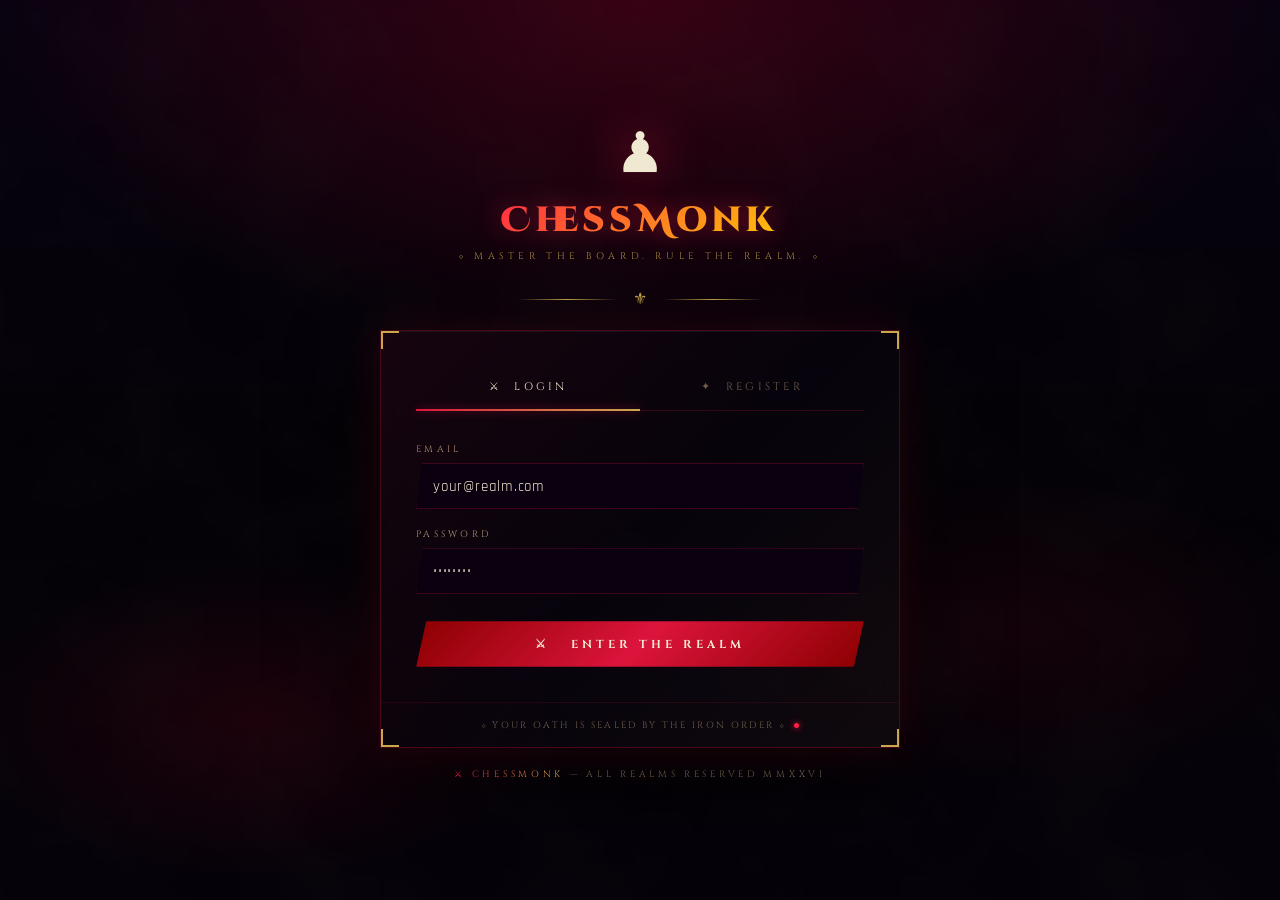
<file: frontend/assets/index.html>
<!DOCTYPE html>
<html lang="en">
<head>
<meta charset="UTF-8"/>
<meta name="viewport" content="width=device-width, initial-scale=1.0"/>
<title>ChessMonk — Enter the Board</title>
<link href="https://fonts.googleapis.com/css2?family=Cinzel+Decorative:wght@400;700;900&family=Cinzel:wght@400;600;700&family=Rajdhani:wght@300;400;500;600;700&display=swap" rel="stylesheet"/>
<style>
:root {
  --crimson:#dc143c; --crimson-bright:#ff1a4a; --crimson-dark:#8b0000;
  --crimson-glow:rgba(220,20,60,0.6); --crimson-dim:rgba(220,20,60,0.15);
  --gold:#c9a84c; --gold-bright:#ffd700; --gold-glow:rgba(201,168,76,0.5);
  --glass-bg:rgba(8,4,12,0.75); --glass-border:rgba(220,20,60,0.3);
  --black-deep:#020005; --text-primary:#f0e8d0;
  --text-secondary:#b09878; --text-dim:rgba(176,152,120,0.6);
}
*,*::before,*::after{box-sizing:border-box;margin:0;padding:0;}
html,body{height:100%;}
body{
  font-family:'Rajdhani',sans-serif;
  background:var(--black-deep);
  color:var(--text-primary);
  min-height:100vh;
  display:flex;flex-direction:column;
  align-items:center;justify-content:center;
  overflow-x:hidden;padding:32px 16px;
}

.bg-canvas{
  position:fixed;inset:0;z-index:0;
  background:
    radial-gradient(ellipse 80% 60% at 50% 0%,rgba(100,0,20,0.5) 0%,transparent 65%),
    radial-gradient(ellipse 40% 30% at 20% 80%,rgba(80,0,15,0.3) 0%,transparent 60%),
    radial-gradient(ellipse 40% 30% at 80% 70%,rgba(60,0,10,0.25) 0%,transparent 60%),
    linear-gradient(180deg,#06000e 0%,#020005 50%,#040008 100%);
}
.mist-layer{
  position:fixed;inset:0;z-index:1;
  background:url("data:image/svg+xml,%3Csvg xmlns='http://www.w3.org/2000/svg' width='800' height='600'%3E%3Cfilter id='noise'%3E%3CfeTurbulence type='fractalNoise' baseFrequency='0.008' numOctaves='4' seed='2'/%3E%3CfeColorMatrix type='saturate' values='0'/%3E%3C/filter%3E%3Crect width='100%25' height='100%25' filter='url(%23noise)' opacity='0.04'/%3E%3C/svg%3E") repeat;
  animation:mistDrift 30s linear infinite;opacity:0.6;pointer-events:none;
}
@keyframes mistDrift{0%,100%{transform:translate(0,0);}50%{transform:translate(-3%,-2%);}}

.embers{position:fixed;inset:0;z-index:2;pointer-events:none;overflow:hidden;}
.ember{
  position:absolute;width:2px;height:2px;border-radius:50%;
  animation:floatUp var(--dur) ease-in infinite;
  animation-delay:var(--delay);left:var(--left);bottom:-10px;opacity:0;
}
.ember.red{background:#ff1a4a;box-shadow:0 0 4px #ff1a4a;}
.ember.gold{background:#ffaa00;box-shadow:0 0 4px #ffaa00;width:1.5px;height:1.5px;}
@keyframes floatUp{
  0%{opacity:0;transform:translateY(0) translateX(0) scale(1);}
  10%{opacity:1;}80%{opacity:.6;}
  100%{opacity:0;transform:translateY(-100vh) translateX(var(--drift)) scale(.3);}
}

.slash-line{
  position:fixed;top:50%;left:-100%;width:100%;height:2px;
  background:linear-gradient(90deg,transparent,rgba(220,20,60,0.8),rgba(255,200,0,0.9),rgba(220,20,60,0.8),transparent);
  box-shadow:0 0 20px var(--crimson),0 0 40px var(--crimson-glow);
  z-index:9999;pointer-events:none;opacity:0;
}
.slash-active{animation:swordSlash 0.6s ease forwards;}
@keyframes swordSlash{
  0%{left:-100%;opacity:0;}20%{opacity:1;}80%{opacity:1;}100%{left:100%;opacity:0;}
}

.page-wrapper{
  position:relative;z-index:10;width:100%;max-width:520px;
  display:flex;flex-direction:column;align-items:center;
}

.logo-wrap{text-align:center;margin-bottom:12px;animation:fadeInUp 0.8s 0.1s both;}
.logo-icon{
  font-size:3.5rem;display:block;margin-bottom:6px;
  filter:drop-shadow(0 0 24px var(--crimson-glow));
  animation:floatPiece 4s ease-in-out infinite;
}
@keyframes floatPiece{0%,100%{transform:translateY(0);}50%{transform:translateY(-8px);}}
.logo-title{
  font-family:'Cinzel Decorative',serif;font-size:2.2rem;font-weight:900;letter-spacing:0.12em;
  background:linear-gradient(135deg,var(--crimson-bright) 0%,var(--gold-bright) 50%,var(--crimson-bright) 100%);
  -webkit-background-clip:text;-webkit-text-fill-color:transparent;background-clip:text;
  background-size:200% 200%;animation:shimmerText 4s ease infinite;
  filter:drop-shadow(0 0 12px var(--crimson-glow));
}
@keyframes shimmerText{0%{background-position:0% 50%;}50%{background-position:100% 50%;}100%{background-position:0% 50%;}}
.logo-eyebrow{
  font-family:'Cinzel',serif;font-size:0.6rem;letter-spacing:0.45em;
  color:var(--gold);text-transform:uppercase;margin-top:6px;opacity:0.8;
}

.hero-divider{
  display:flex;align-items:center;justify-content:center;
  gap:1rem;margin:14px 0 20px;animation:fadeInUp 0.8s 0.3s both;
}
.hero-divider span{color:var(--gold);font-size:1rem;}
.divider-line{height:1px;width:100px;background:linear-gradient(90deg,transparent,var(--gold),transparent);}

.auth-card{
  width:100%;background:var(--glass-bg);
  backdrop-filter:blur(24px) saturate(1.5);-webkit-backdrop-filter:blur(24px) saturate(1.5);
  border:1px solid var(--glass-border);position:relative;overflow:hidden;
  box-shadow:0 0 40px rgba(220,20,60,0.15),0 30px 80px rgba(0,0,0,0.8),inset 0 1px 0 rgba(255,255,255,0.05);
  animation:fadeInUp 0.8s 0.4s both;
}
.auth-card::before{
  content:'';position:absolute;inset:0;
  background:linear-gradient(135deg,rgba(220,20,60,0.07) 0%,transparent 50%,rgba(201,168,76,0.04) 100%);
  pointer-events:none;
}
.rune-pulse{
  position:absolute;top:0;left:0;right:0;height:1px;
  background:linear-gradient(90deg,transparent,var(--crimson),var(--gold),var(--crimson),transparent);
  animation:runeGlow 3s ease infinite;opacity:0;
}
@keyframes runeGlow{0%,100%{opacity:0;transform:scaleX(.3);}50%{opacity:.9;transform:scaleX(1);}}
.rune-corner{position:absolute;width:18px;height:18px;pointer-events:none;z-index:2;}
.rune-corner.tl{top:0;left:0;border-top:2px solid var(--gold);border-left:2px solid var(--gold);}
.rune-corner.tr{top:0;right:0;border-top:2px solid var(--gold);border-right:2px solid var(--gold);}
.rune-corner.bl{bottom:0;left:0;border-bottom:2px solid var(--gold);border-left:2px solid var(--gold);}
.rune-corner.br{bottom:0;right:0;border-bottom:2px solid var(--gold);border-right:2px solid var(--gold);}
.card-inner{padding:2rem 2.2rem 2.2rem;}

.tabs{display:flex;gap:0;border-bottom:1px solid rgba(220,20,60,0.2);margin-bottom:2rem;}
.tab{
  flex:1;padding:1rem 0.5rem;font-family:'Cinzel',serif;
  font-size:0.68rem;letter-spacing:0.3em;text-transform:uppercase;
  background:transparent;border:none;color:var(--text-dim);cursor:pointer;
  position:relative;transition:color 0.3s;
}
.tab::after{
  content:'';position:absolute;bottom:-1px;left:0;right:0;height:2px;
  background:linear-gradient(90deg,var(--crimson),var(--gold));
  box-shadow:0 0 8px var(--crimson-glow);transform:scaleX(0);transition:transform 0.3s;
}
.tab.active{color:var(--text-primary);}
.tab.active::after{transform:scaleX(1);}
.tab:hover:not(.active){color:var(--text-secondary);}

.msg-box{
  padding:10px 14px;margin-bottom:1.2rem;font-size:0.82rem;letter-spacing:0.05em;
  border-left:3px solid var(--crimson-bright);background:rgba(220,20,60,0.1);
  color:var(--text-secondary);
  clip-path:polygon(6px 0%,100% 0%,calc(100% - 6px) 100%,0% 100%);
}
.msg-box.hidden{display:none;}
.msg-box.success{border-color:var(--gold);background:rgba(201,168,76,0.1);color:var(--gold);}

.field-group{margin-bottom:1.2rem;}
.field-label{
  font-family:'Cinzel',serif;font-size:0.58rem;letter-spacing:0.35em;
  text-transform:uppercase;color:var(--text-secondary);display:block;margin-bottom:0.5rem;
}
.field-input{
  width:100%;background:#0a0010;border:1px solid rgba(220,20,60,0.25);
  color:var(--text-primary);padding:0.78rem 1rem;font-family:'Rajdhani',sans-serif;
  font-size:0.95rem;letter-spacing:0.05em;outline:none;
  transition:border-color 0.3s,box-shadow 0.3s;
  clip-path:polygon(6px 0%,100% 0%,calc(100% - 6px) 100%,0% 100%);
  -webkit-box-shadow:0 0 0px 1000px #0a0010 inset !important;
  -webkit-text-fill-color:var(--text-primary) !important;
}
.field-input::placeholder{color:var(--text-dim);}
.field-input:focus{
  border-color:var(--crimson-bright);
  box-shadow:0 0 20px rgba(220,20,60,0.2),inset 0 0 10px rgba(220,20,60,0.05);
  -webkit-box-shadow:0 0 0px 1000px #0a0010 inset !important;
}
select.field-input{cursor:pointer;}
select.field-input option{background:#0a0010;color:var(--text-primary);}
input[type="file"].field-input{
  padding:0.6rem 1rem;color:var(--text-dim);cursor:pointer;
  -webkit-box-shadow:none !important;clip-path:none;
}

.btn-slash{
  width:100%;padding:0.95rem;font-family:'Cinzel',serif;
  font-size:0.72rem;font-weight:700;letter-spacing:0.35em;text-transform:uppercase;
  cursor:pointer;border:none;outline:none;position:relative;overflow:hidden;
  transition:all 0.3s;margin-top:0.5rem;
  background:linear-gradient(135deg,var(--crimson-dark) 0%,var(--crimson) 50%,var(--crimson-dark) 100%);
  color:var(--text-primary);box-shadow:0 0 25px rgba(220,20,60,0.35);
  clip-path:polygon(10px 0%,100% 0%,calc(100% - 10px) 100%,0% 100%);
}
.btn-slash:hover{
  background:linear-gradient(135deg,var(--crimson) 0%,var(--crimson-bright) 50%,var(--crimson) 100%);
  box-shadow:0 0 40px rgba(220,20,60,0.6),0 0 80px rgba(220,20,60,0.2);transform:translateY(-2px);
}
.btn-slash::before{
  content:'';position:absolute;top:50%;left:-100%;width:60%;height:1px;
  background:linear-gradient(90deg,transparent,rgba(255,255,255,0.8),transparent);
  transform:translateY(-50%) skewX(-20deg);transition:left 0.5s;
}
.btn-slash:hover::before{left:150%;}
.btn-slash:active{transform:translateY(0);}

.card-footer{
  border-top:1px solid rgba(220,20,60,0.12);padding:1rem 2.2rem;
  text-align:center;font-family:'Cinzel',serif;font-size:0.58rem;
  letter-spacing:0.25em;color:var(--text-dim);text-transform:uppercase;
}
.bottom-tag{
  margin-top:20px;text-align:center;font-family:'Cinzel',serif;
  font-size:0.58rem;letter-spacing:0.4em;color:var(--text-dim);
  text-transform:uppercase;animation:fadeInUp 0.8s 0.7s both;
}
.bottom-tag span{
  background:linear-gradient(90deg,var(--crimson),var(--gold));
  -webkit-background-clip:text;-webkit-text-fill-color:transparent;background-clip:text;
}
.notif-dot{
  display:inline-block;width:5px;height:5px;border-radius:50%;
  background:var(--crimson-bright);box-shadow:0 0 6px var(--crimson-bright);
  animation:blinkDot 2s ease infinite;vertical-align:middle;margin-left:4px;
}
@keyframes blinkDot{0%,100%{opacity:1;}50%{opacity:0.2;}}
.hidden{display:none;}
@keyframes fadeInUp{from{opacity:0;transform:translateY(20px);}to{opacity:1;transform:translateY(0);}}

.success-popup-overlay{
  position:fixed;inset:0;z-index:10000;
  background:rgba(0,0,0,0.5);
  display:flex;align-items:center;justify-content:center;
  opacity:0;pointer-events:none;transition:opacity 0.3s ease;
}
.success-popup-overlay.active{opacity:1;pointer-events:all;}
.success-popup-box{
  background:rgba(6,0,12,0.95);
  border:1px solid var(--gold);border-left:3px solid var(--gold);
  border-radius:16px;padding:2rem 2.5rem;
  box-shadow:0 0 60px rgba(201,168,76,0.3),0 20px 60px rgba(0,0,0,0.6);
  text-align:center;transform:scale(0.9);
  transition:transform 0.4s cubic-bezier(0.34,1.56,0.64,1);
  min-width:360px;position:relative;
}
.success-popup-overlay.active .success-popup-box{transform:scale(1);}
.success-popup-icon{
  width:56px;height:56px;border-radius:50%;
  background:rgba(34,197,94,0.12);color:#4ade80;
  display:flex;align-items:center;justify-content:center;
  font-size:1.6rem;margin:0 auto 1.2rem;
  box-shadow:0 0 20px rgba(34,197,94,0.2);
  animation:iconPulse 2s ease infinite;
}
@keyframes iconPulse{0%,100%{box-shadow:0 0 20px rgba(34,197,94,0.2);}50%{box-shadow:0 0 30px rgba(34,197,94,0.4);}}
.success-popup-title{
  font-family:'Cinzel Decorative',serif;font-size:1.1rem;
  color:var(--text-primary);letter-spacing:0.06em;margin-bottom:0.6rem;
}
.success-popup-text{
  font-family:'Rajdhani',sans-serif;font-size:0.95rem;
  color:var(--text-secondary);letter-spacing:0.04em;
}
.success-popup-progress{
  position:absolute;bottom:0;left:0;right:0;height:3px;
  background:rgba(255,255,255,0.05);border-radius:0 0 16px 16px;overflow:hidden;
}
.success-popup-progress-bar{
  height:100%;width:100%;
  background:linear-gradient(90deg,var(--gold),var(--crimson-bright));
  transform-origin:left;
}

@media(max-width:480px){
  .logo-title{font-size:1.7rem;}
  .logo-icon{font-size:2.8rem;}
  .card-inner{padding:1.5rem 1.3rem 1.8rem;}
  .success-popup-box{min-width:280px;padding:1.5rem 1.8rem;}
}
::-webkit-scrollbar{width:4px;}
::-webkit-scrollbar-track{background:#020005;}
::-webkit-scrollbar-thumb{background:rgba(220,20,60,0.4);}
</style>
<base target="_blank">
</head>
<body>

<div class="slash-line" id="slashLine"></div>
<div class="bg-canvas"></div>
<div class="mist-layer"></div>
<div class="embers" id="embers"></div>

<div class="success-popup-overlay" id="successPopup">
  <div class="success-popup-box">
    <div class="success-popup-icon" id="popupIcon">✓</div>
    <div class="success-popup-title" id="popupTitle">Success</div>
    <div class="success-popup-text" id="popupText">Operation completed</div>
    <div class="success-popup-progress"><div class="success-popup-progress-bar" id="popupProgress"></div></div>
  </div>
</div>

<div class="page-wrapper">
  <div class="logo-wrap">
    <span class="logo-icon">♟</span>
    <div class="logo-title">ChessMonk</div>
    <div class="logo-eyebrow">⬦ Master the Board. Rule the Realm. ⬦</div>
  </div>

  <div class="hero-divider">
    <div class="divider-line"></div>
    <span>⚜</span>
    <div class="divider-line"></div>
  </div>

  <div class="auth-card">
    <div class="rune-pulse"></div>
    <div class="rune-corner tl"></div>
    <div class="rune-corner tr"></div>
    <div class="rune-corner bl"></div>
    <div class="rune-corner br"></div>

    <div class="card-inner">
      <div class="tabs">
        <button class="tab active" onclick="switchTab('login')">⚔ &nbsp;Login</button>
        <button class="tab" onclick="switchTab('register')">✦ &nbsp;Register</button>
      </div>

      <div id="msg-box" class="msg-box hidden"></div>
      <div id="login-form">
        <div class="field-group">
          <label class="field-label">Email</label>
          <input type="email" id="login-email" class="field-input" placeholder="your@realm.com"/>
        </div>
        <div class="field-group">
          <label class="field-label">Password</label>
          <input type="password" id="login-password" class="field-input" placeholder="••••••••"/>
        </div>
        <button class="btn-slash" onclick="handleLogin()">⚔ &nbsp; Enter the Realm</button>
      </div>
      <div id="register-form" class="hidden">
        <div class="field-group">
          <label class="field-label">Full Name</label>
          <input type="text" id="reg-name" class="field-input" placeholder="Your name, warrior"/>
        </div>
        <div class="field-group">
          <label class="field-label">Age</label>
          <input type="number" id="reg-age" class="field-input" placeholder="25" min="5" max="100"/>
        </div>
        <div class="field-group">
          <label class="field-label">Gender</label>
          <select id="reg-gender" class="field-input">
            <option value="">Select gender</option>
            <option value="male">Male</option>
            <option value="female">Female</option>
            <option value="other">Other</option>
          </select>
        </div>
        <div class="field-group">
          <label class="field-label">Email</label>
          <input type="email" id="reg-email" class="field-input" placeholder="your@house.realm"/>
        </div>
        <div class="field-group">
          <label class="field-label">Password</label>
          <input type="password" id="reg-password" class="field-input" placeholder="Min 8 characters"/>
        </div>
        <div class="field-group">
          <label class="field-label">Profile Picture</label>
          <input type="file" id="reg-pic" class="field-input" accept="image/*"/>
        </div>
        <button class="btn-slash" onclick="handleRegister()">✦ &nbsp; Register My Legacy</button>
      </div>
    </div>

    <div class="card-footer">
      ⬦ Your oath is sealed by the Iron Order ⬦ <span class="notif-dot"></span>
    </div>
  </div>

  <div class="bottom-tag">
    <span>⚔ ChessMonk</span> — All Realms Reserved MMXXVI
  </div>
</div>

<script>
const BASE_URL = 'http://127.0.0.1:8000/api/users';
let popupTimer = null;

const ec = document.getElementById('embers');
for(let i=0;i<40;i++){
  const e = document.createElement('div');
  e.className = 'ember '+(Math.random()>0.6?'gold':'red');
  e.style.setProperty('--dur',(6+Math.random()*12)+'s');
  e.style.setProperty('--delay',(Math.random()*15)+'s');
  e.style.setProperty('--left',(Math.random()*100)+'%');
  e.style.setProperty('--drift',((Math.random()-0.5)*120)+'px');
  ec.appendChild(e);
}

function showSuccessPopup(title, text, icon, duration, redirectUrl){
  const overlay = document.getElementById('successPopup');
  const progressBar = document.getElementById('popupProgress');
  
  document.getElementById('popupIcon').textContent = icon;
  document.getElementById('popupTitle').textContent = title;
  document.getElementById('popupText').textContent = text;
  
  progressBar.style.animation = 'none';
  void progressBar.offsetWidth;
  progressBar.style.animation = `progressShrink ${duration}ms linear forwards`;
  
  overlay.classList.add('active');
  document.body.style.pointerEvents = 'none';
  
  if(popupTimer) clearTimeout(popupTimer);
  
  popupTimer = setTimeout(() => {
    overlay.classList.remove('active');
    document.body.style.pointerEvents = '';
    if(redirectUrl) window.location.href = redirectUrl;
  }, duration);
}

function switchTab(t){
  document.getElementById('login-form').classList.toggle('hidden', t!=='login');
  document.getElementById('register-form').classList.toggle('hidden', t!=='register');
  document.querySelectorAll('.tab').forEach((b,i)=>{
    b.classList.toggle('active',(t==='login'&&i===0)||(t==='register'&&i===1));
  });
  clearMsg();
  triggerSlash();
}
function showMsg(text, type='error'){
  const b = document.getElementById('msg-box');
  b.textContent = text;
  b.className = 'msg-box'+(type==='success'?' success':'');
}
function clearMsg(){
  const b = document.getElementById('msg-box');
  b.className = 'msg-box hidden';
  b.textContent = '';
}
async function handleLogin(){
  const email    = document.getElementById('login-email').value.trim();
  const password = document.getElementById('login-password').value;
  if(!email || !password) return showMsg('Email and password are required.');
  try{
    const res  = await fetch(`${BASE_URL}/login/`, {
      method: 'POST',
      headers: {'Content-Type':'application/json'},
      body: JSON.stringify({email, password})
    });
    const data = await res.json();
    if(res.ok){
      localStorage.setItem('access_token',  data.tokens.access);
      localStorage.setItem('refresh_token', data.tokens.refresh);
      localStorage.setItem('user', JSON.stringify(data.user));
      triggerSlash();
      showSuccessPopup(
        'Login Successful!',
        'Redirecting to your dashboard...',
        '⚔',
        3000,
        'dashboard.html'
      );
    } else {
      showMsg(Object.values(data).flat().join(' '));
    }
  } catch(err){
    console.error(err);
    showMsg('Network error. Is Django running?');
  }
}

async function handleRegister(){
  const name = document.getElementById('reg-name').value.trim();
  const age  = document.getElementById('reg-age').value;
  const gender = document.getElementById('reg-gender').value;
  const email = document.getElementById('reg-email').value.trim();
  const password = document.getElementById('reg-password').value;
  const pic = document.getElementById('reg-pic').files[0];
  if(!name||!email||!password) return showMsg('Name, email and password are required.');
  if(password.length < 8)      return showMsg('Password must be at least 8 characters.');
  const fd = new FormData();
  fd.append('full_name', name);
  fd.append('age',age);
  fd.append('gender', gender);
  fd.append('email', email);
  fd.append('password',password);
  if(pic) fd.append('profile_pic', pic);
  try{
    const res  = await fetch(`${BASE_URL}/register/`, {method:'POST', body:fd});
    const data = await res.json();
    if(res.ok){
      localStorage.setItem('access_token',data.tokens.access);
      localStorage.setItem('refresh_token', data.tokens.refresh);
      localStorage.setItem('user', JSON.stringify(data.user));
      localStorage.setItem('just_registered', 'true');
      triggerSlash();
      showSuccessPopup(
        'Registration Successful!',
        'Welcome aboard! Your legacy begins now.',
        '♟',
        3000,
        'dashboard.html'
      );
    } else {
      showMsg(Object.values(data).flat().join(' '));
    }
  } catch(err){
    console.error(err);
    showMsg('Network error. Is Django running?');
  }
}

function triggerSlash(){
  const l = document.getElementById('slashLine');
  l.classList.remove('slash-active');
  void l.offsetWidth;
  l.classList.add('slash-active');
}

function getAuthHeaders(){
  return {
    'Content-Type':'application/json',
    'Authorization':`Bearer ${localStorage.getItem('access_token')}`
  };
}
function logout(){
  localStorage.clear();
  window.location.href = 'index.html';
}
</script>
</body>
</html>
</file>
